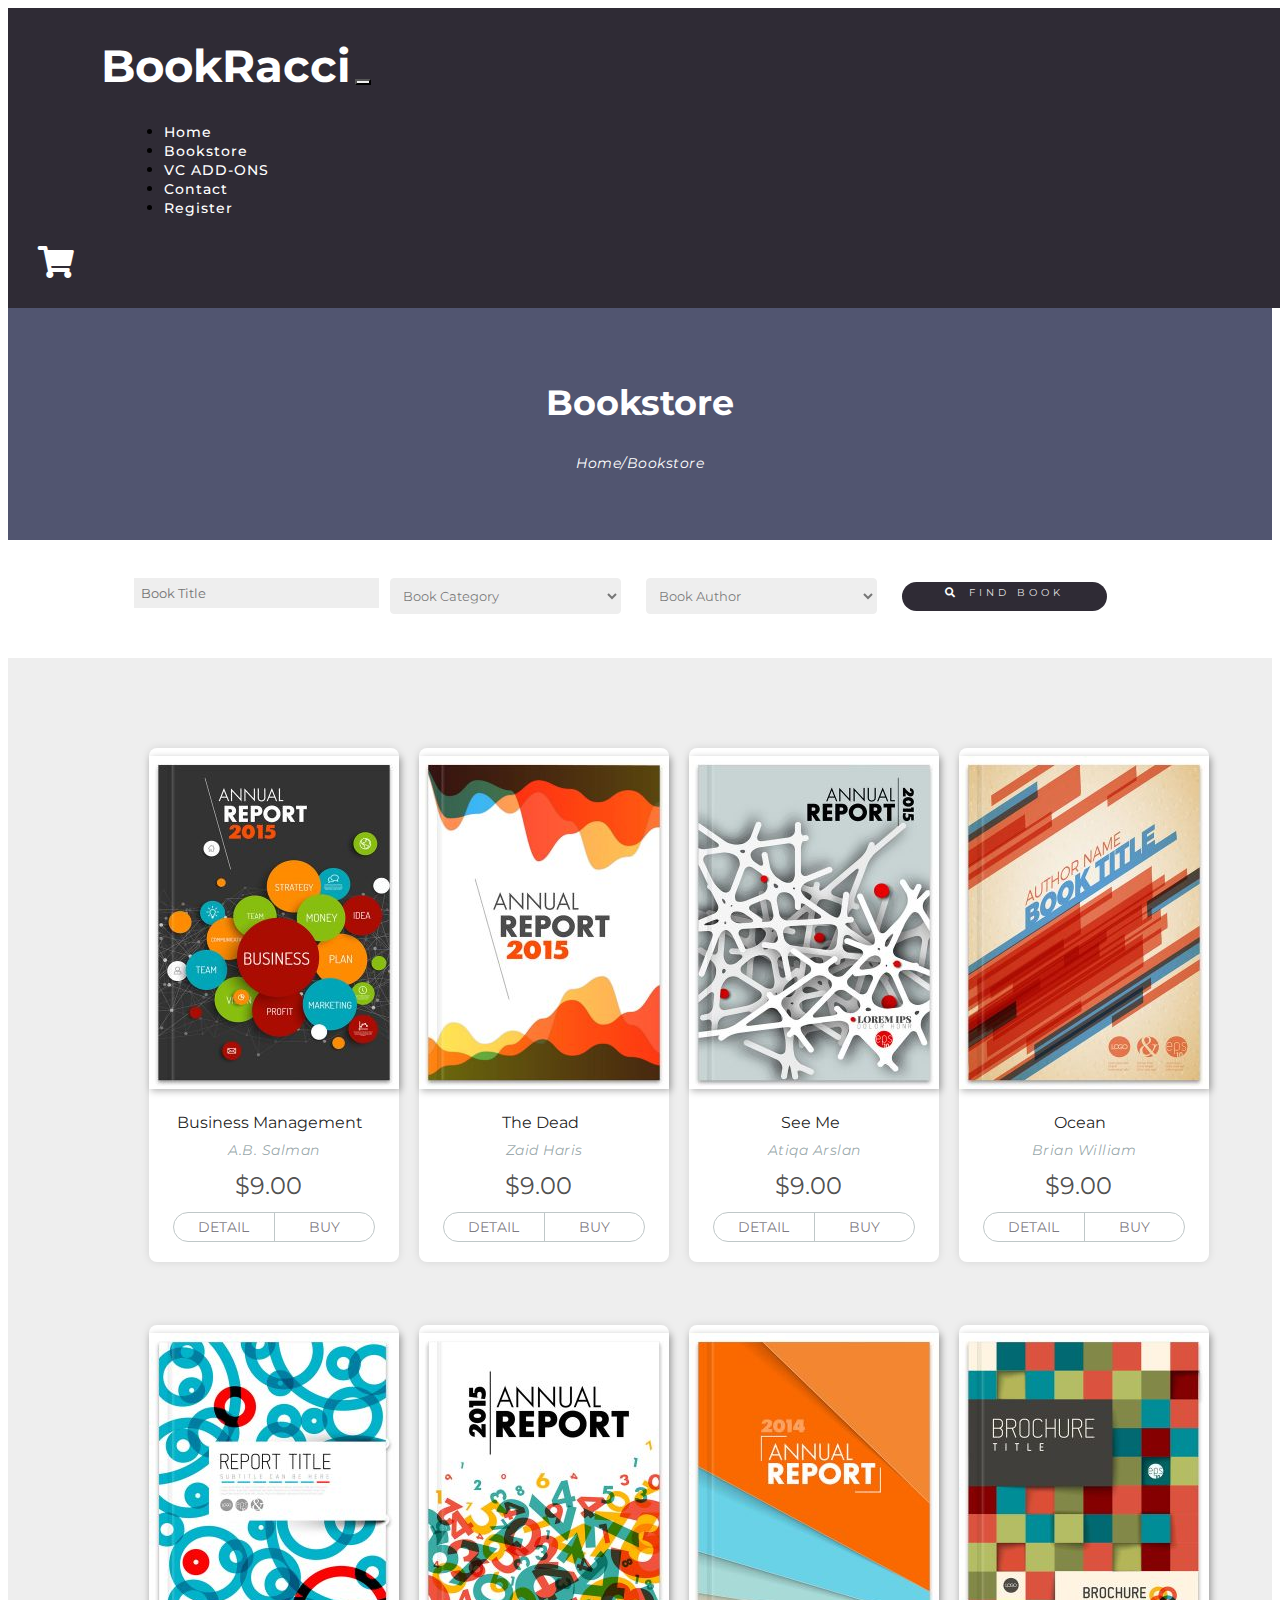
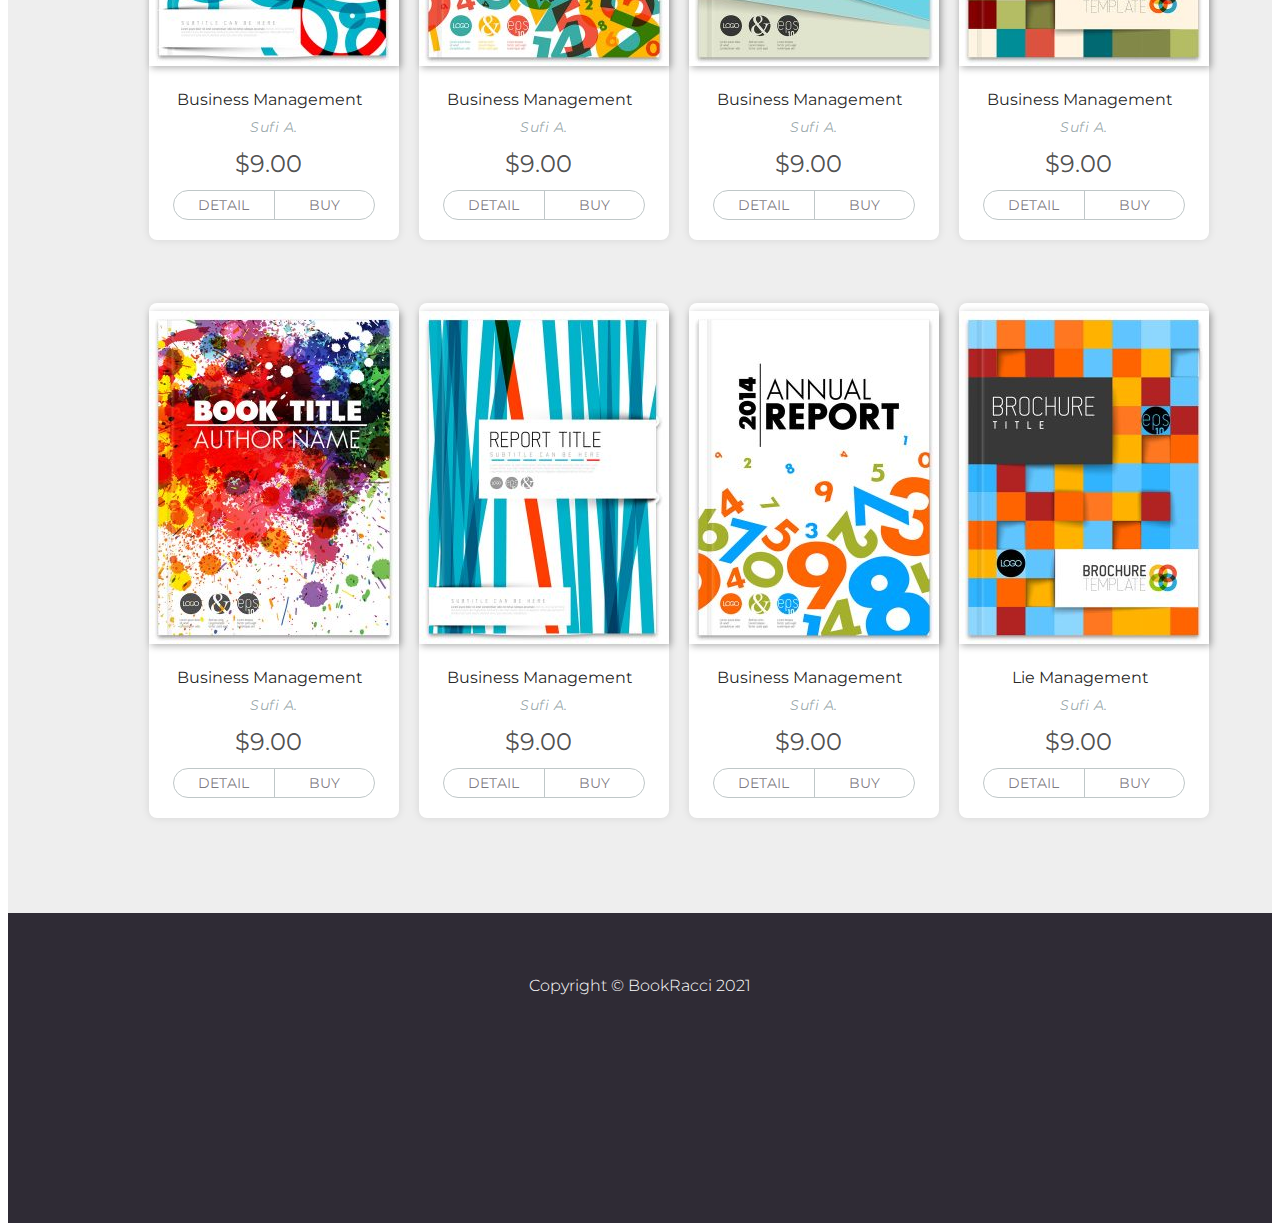
<file: bookstore.html>
<!DOCTYPE html>
<html lang="en">
  <head>
    <meta charset="UTF-8" />
    <meta http-equiv="X-UA-Compatible" content="IE=edge" />
    <meta name="viewport" content="width=device-width, initial-scale=1.0" />
    <link rel="preconnect" href="https://fonts.googleapis.com" />
    <link rel="preconnect" href="https://fonts.gstatic.com" crossorigin />
    <link
      href="https://fonts.googleapis.com/css2?family=Montserrat:wght@100;500&family=PT+Serif&display=swap"
      rel="stylesheet"
    />
    <link
      rel="stylesheet"
      href="./fontawesome-free-5.15.4-web/css/all.min.css"
    />
    <link
      href="https://cdn.jsdelivr.net/npm/bootstrap@5.1.1/dist/css/bootstrap.min.css"
      rel="stylesheet"
      integrity="sha384-F3w7mX95PdgyTmZZMECAngseQB83DfGTowi0iMjiWaeVhAn4FJkqJByhZMI3AhiU"
      crossorigin="anonymous"
    />
    <link href="./css/bookstore.css" rel="stylesheet" />
    <link href="./css/index.css" rel="stylesheet" />
    <title>BookRacci</title>
  </head>
  <body>
    <nav class="my-nav navbar navbar-expand-lg">
      <div class="container">
        <a class="navbar-brand logo-name logo-hover" href="#">BookRacci</a>
        <button
          class="navbar-toggler"
          type="button"
          data-bs-toggle="collapse"
          data-bs-target="#navbarSupportedContent"
          aria-controls="navbarSupportedContent"
          aria-expanded="false"
          aria-label="Toggle navigation"
        >
          <span class="navbar-toggler-icon"></span>
        </button>
        <div class="collapse navbar-collapse" id="navbarSupportedContent">
          <ul class="navbar-nav me-auto mb-2 mb-lg-0">
            <li class="nav-item">
              <a
                class="nav-link a-hover text-uppercase"
                aria-current="page"
                href="./index.html"
                >Home</a
              >
            </li>
            <li class="nav-item a-hover">
              <a class="nav-link text-uppercase" href="./bookstore.html"
                >Bookstore</a
              >
            </li>
            <li class="nav-item dropdown a-hover">
              <a
                class="nav-link dropdown-toggle a-hover dropbtn"
                href="#"
                id="navbarDropdown"
                role="button"
                data-bs-toggle="dropdown"
                aria-expanded="false"
              >
                VC ADD-ONS
              </a>
              <ul class="dropdown-menu dropdown-content">
                <li>
                  <a class="dropdown-item" href="#">VC- CALL TO ACTION</a>
                </li>
                <li><a class="dropdown-item" href="#">VC- PRODUCTS</a></li>
                <li>
                  <a class="dropdown-item" href="#">VC- POST GRIDS</a>
                </li>
              </ul>
            </li>
            <li class="nav-item">
              <a
                class="nav-link a-hover text-uppercase"
                aria-current="page"
                href="#"
                >Contact</a
              >
            </li>
            <li class="nav-item">
              <a
                class="nav-link a-hover text-uppercase"
                aria-current="page"
                href="./register.html"
                >Register</a
              >
            </li>
          </ul>
          <div class="cart">
            <i class="fas fa-shopping-cart fa-2x" aria-hidden="true"></i>
          </div>
        </div>
      </div>
    </nav>
    <div class="register">
      <h2>Bookstore</h2>
      <p class="homeregister">Home/Bookstore</p>
    </div>
    <div class="search-section">
      <div class="book-title">
        <input
          class="button"
          type="text"
          name="search"
          placeholder="Book Title"
        />
      </div>
      <div class="book-category">
        <select class="btn-selection">
          <option value="">Book Category</option>
          <option value="0">Drama</option>
          <option value="1">Lifestyle</option>
          <option value="2">Romance</option>
          <option value="3">Inspirational</option>
          <option value="4">Thriller</option>
        </select>
      </div>
      <div class="book-author">
        <select class="btn-selection">
          <option value="">Book Author</option>
          <option value="0">Shakespear</option>
          <option value="1">Khuram Nawaz</option>
          <option value="2">Umaira Ahmad</option>
        </select>
      </div>

      <a class="btn-large" href="#"
        ><i class="fas fa-search" aria-hidden="true"></i>FIND BOOK</a
      >
    </div>

    <div class="products-container">
      <div class="products-list">
        <div class="rows">
          <div class="row1">
            <div class="item1">
              <div class="images">
                <img
                  class="item-img"
                  width="250"
                  height="333"
                  src="./bookstore/book-23-250x333.jpg"
                />
              </div>
              <h2 class="item-title">Business Management</h2>
              <p class="item-author">A.B. Salman</p>
              <h2 class="item-price">$9.00</h2>
              <div class="item-button">
                <a href="#" class="item-button1"> DETAIL</a>
                <a href="#" class="item-button2">BUY</a>
              </div>
            </div>

            <div class="item2">
              <div class="images">
                <img
                  class="item-img"
                  width="250"
                  height="333"
                  src="./bookstore/book-22-250x333.jpg"
                />
              </div>
              <h2 class="item-title">The Dead</h2>
              <p class="item-author">Zaid Haris</p>
              <h2 class="item-price">$9.00</h2>
              <div class="item-button">
                <a href="#" class="item-button1"> DETAIL</a>
                <a href="#" class="item-button2">BUY</a>
              </div>
            </div>

            <div class="item3">
              <div class="images">
                <img
                  class="item-img"
                  width="250"
                  height="333"
                  src="./bookstore/book-21-250x333.jpg"
                />
              </div>
              <h2 class="item-title">See Me</h2>
              <p class="item-author">Atiqa Arslan</p>
              <h2 class="item-price">$9.00</h2>
              <div class="item-button">
                <a href="#" class="item-button1"> DETAIL</a>
                <a href="#" class="item-button2">BUY</a>
              </div>
            </div>
            <div class="item4">
              <div class="images">
                <img
                  class="item-img"
                  width="250"
                  height="333"
                  src="./bookstore/book-20-250x333.jpg"
                />
              </div>
              <h2 class="item-title">Ocean</h2>
              <p class="item-author">Brian William</p>
              <h2 class="item-price">$9.00</h2>
              <div class="item-button">
                <a href="#" class="item-button1"> DETAIL</a>
                <a href="#" class="item-button2">BUY</a>
              </div>
            </div>
          </div>
          <div class="row2">
            <div class="item1">
              <div class="images">
                <img
                  class="item-img"
                  width="250"
                  height="333"
                  src="./bookstore/book-19-250x333.jpg"
                />
              </div>
              <h2 class="item-title">Business Management</h2>
              <p class="item-author">Sufi A.</p>
              <h2 class="item-price">$9.00</h2>
              <div class="item-button">
                <a href="#" class="item-button1"> DETAIL</a>
                <a href="#" class="item-button2">BUY</a>
              </div>
            </div>
            <div class="item2">
              <div class="images">
                <img
                  class="item-img"
                  width="250"
                  height="333"
                  src="./bookstore/book-18-250x333.jpg"
                />
              </div>
              <h2 class="item-title">Business Management</h2>
              <p class="item-author">Sufi A.</p>
              <h2 class="item-price">$9.00</h2>
              <div class="item-button">
                <a href="#" class="item-button1"> DETAIL</a>
                <a href="#" class="item-button2">BUY</a>
              </div>
            </div>
            <div class="item3">
              <div class="images">
                <img
                  class="item-img"
                  width="250"
                  height="333"
                  src="./bookstore/book-17-250x333.jpg"
                />
              </div>
              <h2 class="item-title">Business Management</h2>
              <p class="item-author">Sufi A.</p>
              <h2 class="item-price">$9.00</h2>
              <div class="item-button">
                <a href="#" class="item-button1"> DETAIL</a>
                <a href="#" class="item-button2">BUY</a>
              </div>
            </div>
            <div class="item4">
              <div class="images">
                <img
                  class="item-img"
                  width="250"
                  height="333"
                  src="./bookstore/book-16-250x333.jpg"
                />
              </div>
              <h2 class="item-title">Business Management</h2>
              <p class="item-author">Sufi A.</p>
              <h2 class="item-price">$9.00</h2>
              <div class="item-button">
                <a href="#" class="item-button1"> DETAIL</a>
                <a href="#" class="item-button2">BUY</a>
              </div>
            </div>
          </div>
          <div class="row3">
            <div class="item1">
              <div class="images">
                <img
                  class="item-img"
                  width="250"
                  height="333"
                  src="./bookstore/book-15-250x333.jpg"
                />
              </div>
              <h2 class="item-title">Business Management</h2>
              <p class="item-author">Sufi A.</p>
              <h2 class="item-price">$9.00</h2>
              <div class="item-button">
                <a href="#" class="item-button1"> DETAIL</a>
                <a href="#" class="item-button2">BUY</a>
              </div>
            </div>
            <div class="item2">
              <div class="images">
                <img
                  class="item-img"
                  width="250"
                  height="333"
                  src="./bookstore/book-14-250x333.jpg"
                />
              </div>
              <h2 class="item-title">Business Management</h2>
              <p class="item-author">Sufi A.</p>
              <h2 class="item-price">$9.00</h2>
              <div class="item-button">
                <a href="#" class="item-button1"> DETAIL</a>
                <a href="#" class="item-button2">BUY</a>
              </div>
            </div>
            <div class="item3">
              <div class="images">
                <img
                  class="item-img"
                  width="250"
                  height="333"
                  src="./bookstore/book-13-250x333.jpg"
                />
              </div>
              <h2 class="item-title">Business Management</h2>
              <p class="item-author">Sufi A.</p>
              <h2 class="item-price">$9.00</h2>
              <div class="item-button">
                <a href="#" class="item-button1"> DETAIL</a>
                <a href="#" class="item-button2">BUY</a>
              </div>
            </div>
            <div class="item4">
              <div class="images">
                <img
                  class="item-img"
                  width="250"
                  height="333"
                  src="./bookstore/book-12-250x333.jpg"
                />
              </div>
              <h2 class="item-title">Lie Management</h2>
              <p class="item-author">Sufi A.</p>
              <h2 class="item-price">$9.00</h2>
              <div class="item-button">
                <a href="#" class="item-button1"> DETAIL</a>
                <a href="#" class="item-button2">BUY</a>
              </div>
            </div>
          </div>
        </div>
      </div>
    </div>

    <div class="footer">Copyright © BookRacci 2021</div>

    <script
      src="https://cdn.jsdelivr.net/npm/bootstrap@5.1.1/dist/js/bootstrap.bundle.min.js"
      integrity="sha384-/bQdsTh/da6pkI1MST/rWKFNjaCP5gBSY4sEBT38Q/9RBh9AH40zEOg7Hlq2THRZ"
      crossorigin="anonymous"
    ></script>
  </body>
</html>
</file>
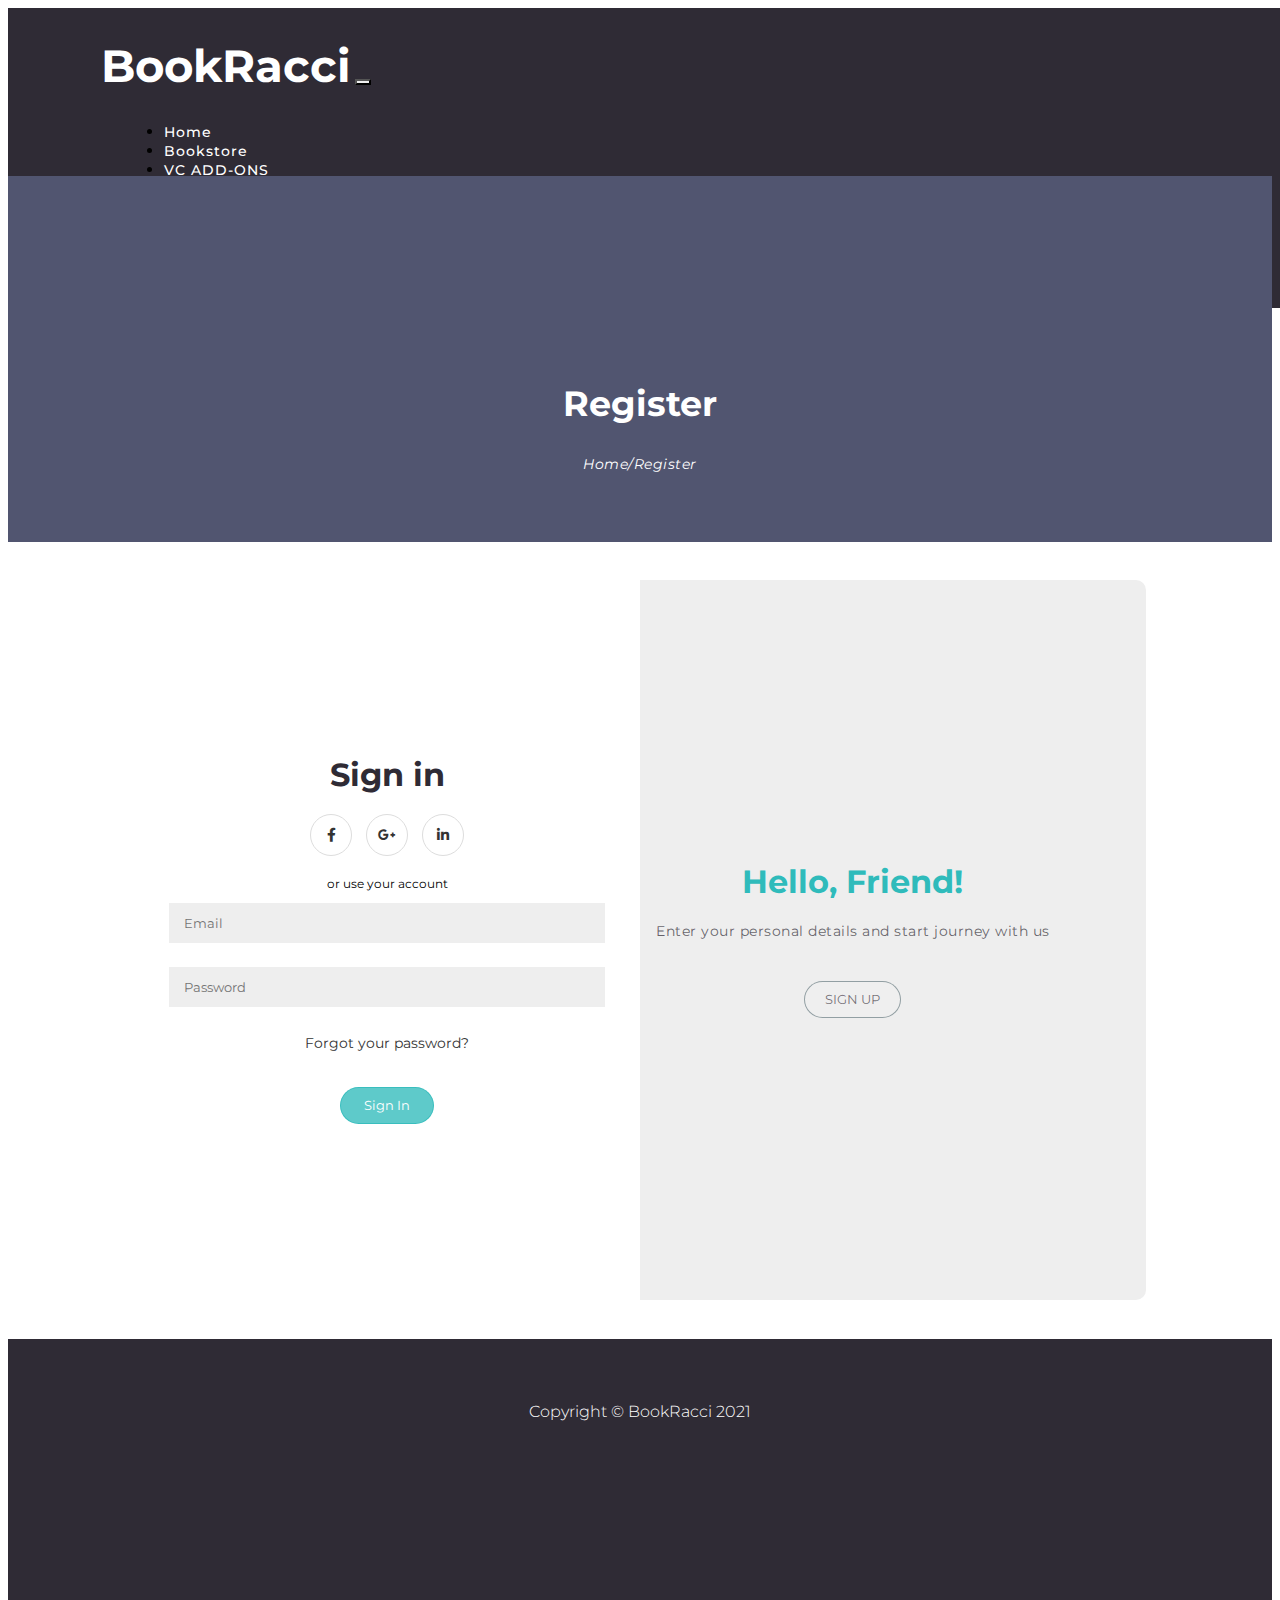
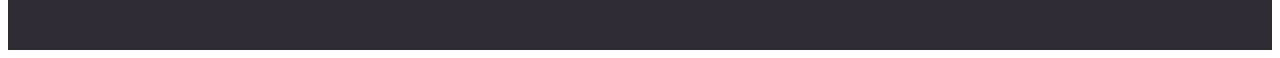
<file: register.html>
<!DOCTYPE html>
<html lang="en">
  <head>
    <meta charset="UTF-8" />
    <meta http-equiv="X-UA-Compatible" content="IE=edge" />
    <meta name="viewport" content="width=device-width, initial-scale=1.0" />
    <link rel="preconnect" href="https://fonts.googleapis.com" />
    <link rel="preconnect" href="https://fonts.gstatic.com" crossorigin />
    <link
      href="https://fonts.googleapis.com/css2?family=Montserrat:wght@100;500&family=PT+Serif&display=swap"
      rel="stylesheet"
    />
    <link
      rel="stylesheet"
      href="./fontawesome-free-5.15.4-web/css/all.min.css"
    />
    <link
      href="https://cdn.jsdelivr.net/npm/bootstrap@5.1.1/dist/css/bootstrap.min.css"
      rel="stylesheet"
      integrity="sha384-F3w7mX95PdgyTmZZMECAngseQB83DfGTowi0iMjiWaeVhAn4FJkqJByhZMI3AhiU"
      crossorigin="anonymous"
    />
    <link href="./css/register.css" rel="stylesheet" />
    <link href="./css/index.css" rel="stylesheet" />
    <title>BookRacci</title>
  </head>
  <body>
    <nav class="my-nav navbar navbar-expand-lg">
      <div class="container">
        <a class="navbar-brand logo-name logo-hover" href="#">BookRacci</a>
        <button
          class="navbar-toggler"
          type="button"
          data-bs-toggle="collapse"
          data-bs-target="#navbarSupportedContent"
          aria-controls="navbarSupportedContent"
          aria-expanded="false"
          aria-label="Toggle navigation"
        >
          <span class="navbar-toggler-icon"></span>
        </button>
        <div class="collapse navbar-collapse" id="navbarSupportedContent">
          <ul class="navbar-nav me-auto mb-2 mb-lg-0">
            <li class="nav-item">
              <a
                class="nav-link active a-hover text-uppercase"
                aria-current="page"
                href="./index.html"
                >Home</a
              >
            </li>
            <li class="nav-item a-hover">
              <a class="nav-link text-uppercase" href="./bookstore.html"
                >Bookstore</a
              >
            </li>
            <li class="nav-item dropdown a-hover">
              <a
                class="nav-link dropdown-toggle a-hover dropbtn"
                href="#"
                id="navbarDropdown"
                role="button"
                data-bs-toggle="dropdown"
                aria-expanded="false"
              >
                VC ADD-ONS
              </a>
              <ul class="dropdown-menu dropdown-content">
                <li>
                  <a class="dropdown-item" href="#">VC- CALL TO ACTION</a>
                </li>
                <li><a class="dropdown-item" href="#">VC- PRODUCTS</a></li>
                <li>
                  <a class="dropdown-item" href="#">VC- POST GRIDS</a>
                </li>
              </ul>
            </li>
            <li class="nav-item">
              <a
                class="nav-link active a-hover text-uppercase"
                aria-current="page"
                href="#"
                >Contact</a
              >
            </li>
            <li class="nav-item">
              <a
                class="nav-link active a-hover text-uppercase"
                aria-current="page"
                href="./register.html"
                >Register</a
              >
            </li>
          </ul>
          <div class="cart">
            <i class="fas fa-shopping-cart fa-2x" aria-hidden="true"></i>
          </div>
        </div>
      </div>
    </nav>
    <div class="registrationform">
      <div class="register">
        <h2>Register</h2>
        <p class="homeregister">Home/Register</p>
      </div>
      <div class="regcontainer" id="container">
        <div class="form-container sign-up-container">
          <form action="#">
            <h1>Create Account</h1>
            <div class="social-container">
              <a href="#" class="social"><i class="fab fa-facebook-f"></i></a>
              <a href="#" class="social"
                ><i class="fab fa-google-plus-g"></i
              ></a>
              <a href="#" class="social"><i class="fab fa-linkedin-in"></i></a>
            </div>
            <span>or use your email for registration</span>
            <input type="text" placeholder="Name" />
            <input type="email" placeholder="Email" />
            <input type="password" placeholder="Password" />
            <button class="place-btn">Sign Up</button>
          </form>
        </div>
        <div class="form-container sign-in-container">
          <form action="#">
            <h1>Sign in</h1>
            <div class="social-container">
              <a href="#" class="social"><i class="fab fa-facebook-f"></i></a>
              <a href="#" class="social"
                ><i class="fab fa-google-plus-g"></i
              ></a>
              <a href="#" class="social"><i class="fab fa-linkedin-in"></i></a>
            </div>
            <span>or use your account</span>
            <input type="email" placeholder="Email" />
            <input type="password" placeholder="Password" />
            <a href="#">Forgot your password?</a>
            <button class="place-btn">Sign In</button>
          </form>
        </div>
        <div class="overlay-container">
          <div class="overlay">
            <div class="overlay-panel overlay-left">
              <h1>Welcome Back!</h1>
              <p>
                To keep connected with us please login with your personal info
              </p>
              <button class="btn-home" id="signIn">Sign In</button>
            </div>
            <div class="overlay-panel overlay-right">
              <h1>Hello, Friend!</h1>
              <p>Enter your personal details and start journey with us</p>
              <button class="btn-home" id="signUp">Sign Up</button>
            </div>
          </div>
        </div>
      </div>
    </div>
    <div class="footer">Copyright © BookRacci 2021</div>
    <script>
      const signUpButton = document.getElementById("signUp");
      const signInButton = document.getElementById("signIn");
      const container = document.getElementById("container");

      signUpButton.addEventListener("click", () => {
        container.classList.add("right-panel-active");
      });

      signInButton.addEventListener("click", () => {
        container.classList.remove("right-panel-active");
      });
    </script>
  </body>
</html>
</file>
<file: css/bookstore.css>
* {
  background-size: cover;
  outline: none;
  background-size: cover;
}
.my-nav {
  z-index: 1;
  background-color: #2f2b35;
}

/* Bookracci name settings */
.logo-hover {
  background-color: #50646400;
}
.logo-hover:hover {
  color: white;
}

/* immediately below navbar settings */
.register {
  width: 100%;
  background: #515570;
  padding-top: 3.5%;
  padding-bottom: 2.9%;
}
.homeregister {
  text-align: center;
  color: white;
  font-style: italic;
}

/* general text-settings */
h2 {
  text-align: center;
  font-family: "Montserrat", sans-serif;
  color: white;
  font-size: 35px;
}
p {
  font-size: 14px;
  font-weight: 400;
  line-height: 20px;
  letter-spacing: 0.5px;
  margin: 20px 0 30px;
  font-family: "Montserrat", sans-serif;
  color: #2f2b35b9;
}

a {
  color: #333;
  font-size: 14px;
  text-decoration: none;
  margin: 15px 0;
}

/* footer */
.footer {
  margin-top: 0%;
  height: 184px;
}

/* products settings */
.products-container {
  display: flex;
  flex-direction: column;
  font-family: "Montserrat", sans-serif;
  background-color: #eee;
  margin-top: 2.5%;
  padding-bottom:65px;
}

.rows {
  justify-content: center;
  align-items: center;
}

.row1 {
  width: 86%;
  margin-top: 60px;
  margin-left: 5%;
  padding: 30px;
  display: flex;
}
.row2 {
  width: 86%;
  margin-top: 3px;
  margin-left: 5%;
  padding: 30px;
  display: flex;
}
.row3 {
  width: 86%;
  margin-top: 3px;
  margin-left: 5%;
  padding: 30px;
  display: flex;
}
.item1 {
  width: 285px;
  min-height: auto;
  background-color: white;
  margin-left: 48px;
  border-top: 8px solid transparent;
  border-radius: 8px;
  box-shadow: 0 0 9px 0 rgb(0 0 0 / 10%);
}
.item2 {
  width: 285px;
  min-height: auto;
  background-color: white;
  margin-left: 20px;
  border-top: 8px solid transparent;
  border-radius: 8px;
  box-shadow: 0 0 9px 0 rgb(0 0 0 / 10%);
}
.item3 {
  width: 285px;
  min-height: auto;
  background-color: white;
  margin-left: 20px;
  border-top: 8px solid transparent;
  border-radius: 8px;
  box-shadow: 0 0 9px 0 rgb(0 0 0 / 10%);
}
.item4 {
  width: 285px;
  min-height: auto;
  background-color: white;
  margin-left: 20px;
  border-top: 8px solid transparent;
  border-radius: 8px;
  box-shadow: 0 0 9px 0 rgb(0 0 0 / 10%);
}

.item-img {
  box-shadow: 2px 2px 7px rgb(0 0 0 / 30%);
  display: block;
  margin-left: auto;
  margin-right: auto;
}
.item-title {
  padding: 1.5em 0.5em 0.5em 0;
  margin: 0;
  font-size: 1em;
  color: #222222f8;
  font-family: "Montserrat", sans-serif;
  font-weight: normal;
  text-align: center;
}
.item-author {
  text-align: center;
  font-style: italic;
  margin-top: 0em;
  margin-bottom: 0.5em;
  color: #485f668e;
}
.item-price {
  padding: 0.2em 0.5em 0.5em 0;
  margin: 0;
  font-size: 1.5em;
  color: #222222cc;
  font-family: "Montserrat", sans-serif;
  font-weight: normal;
  text-align: center;
}
.item-button {
  width: 80%;
  display: block;

  margin-left: auto;
  margin-bottom: 20px;
  margin-right: auto;
  border: 1px solid#bfc7c8;
  border-radius: 20px;
  display: flex;
}
.item-button1 {
  width: 50%;
  color: #2f2b35a2;
  margin-top: 0px;
  padding: 5px;
  margin-bottom: 0px;
  border-right: 1px solid #bfc7c8;
  text-align: center;
}
.item-button1:hover {
  color: #2fbbb2;
}

.item-button2 {
  width: 50%;
  color: #2f2b35a2;
  margin-top: 0px;
  padding: 5px;
  margin-bottom: 0px;
  text-align: center;
}
.item-button2:hover {
  color: #2fbbb2;
}
</file>
<file: css/index.css>
* {
  font-family: "Montserrat", sans-serif;
  background-size: cover;
  outline: none;
  background-size: cover;
}
.my-nav {
  z-index: 1;
  padding: 30px;
  width: 100%;
}

/* Bookracci name settings */
.logo-hover {
  background-color: #50646400;
}
.logo-hover:hover {
  color: white;
}
.logo-name {
  color: #ffffff;
  font-family: "Montserrat", sans-serif;
  /* "Nunito", sans-serif */
  font-weight: 700;
  font-size: 45px;
  margin-left: 5%;
  letter-spacing: 0px;
}

/* navbar list settings */
li {
  padding-right: 6px;
}
.navbar-nav {
  padding-left: 10%;
  padding-top: 13px;
}
.nav-link {
  color: white;
  font-family: "Montserrat", sans-serif;
  letter-spacing: 1px;
  font-weight: 500;
}
.nav-link:hover {
  color: #2fbbbb;
}
.nav-link:focus {
  color: #2fbbbb;
}
/* dropdown settings */
.dropdown-content {
  display: none;
  position: absolute;
  background-color: #2fbbbb;
  min-width: 160px;
  box-shadow: 0px 8px 16px 0px rgba(0, 0, 0, 0.2);
  z-index: 1;
  border-top: 1px solid transparent;
  border-bottom: 1px solid transparent;
  border-radius: 4%;
  margin-top: 4px;
}

.dropdown-content a {
  color: white;
  padding: 12px 16px;
  text-decoration: none;
  display: block;
}

.dropdown-content a:hover {
  background-color: #2fbbbb;
  color: rgb(240, 218, 218);
}
.dropdown-content a:focus {
  background-color: #2fbbbb;
  color: rgb(240, 218, 218);
}

.dropdown:hover .dropdown-content {
  display: block;
}
.cart {
  padding-top: 1%;
  margin-right: 10%;
}
.fas {
  color: white;
}

/* crousel */
.my-crousel {
  margin-top: -14%;
}
/* crousel text heading */
.Heading {
  margin-top: -37%;
  font-size: 90px;
  font-family: Cambria, Cochin, Georgia, Times, "Times New Roman", serif;
  font-weight: 400;
}
/* crousel button settings */
.placeholder-btn {
  display: inline-block;
  padding: 10px 30px;
  margin-top: 5px;
  border-radius: 24px;
  color: #ffffff;
  background: #2f2b35;
  font-family: "Montserrat", sans-serif;
  font-size: 18px;
  font-weight: 400;
  line-height: 25px;
  text-transform: capitalize;
  text-decoration: none;
}
.placeholder-btn:hover {
  color: rgba(255, 255, 255, 0.5);
}
/* next previous buttons */
.btnn {
  width: 2%;
}
.carousel-control-next-icon,
.carousel-control-prev-icon {
  background-size: 70% 70%;
}
/* crousel indicators */
.carousel-indicators [data-bs-target] {
  width: 9px;
  height: 10px;
  border-radius: 100%;
  background-color: white;
}
.carousel-indicators .active {
  opacity: 1;
  background-color: #2fbbbb;
}

/* search-section */
.search-section {
  display: flex;
  flex-direction: row;
  margin-top: 3%;
  margin-left: 10%;
  margin-right: 9%;
}
/* search bookname */
.book-title {
  width: 25%;
}
#search {
  padding: 6px;
  border: 2px;
  border-radius: 3px;
}
.button {
  width: 90%;
  padding: 6px;
  cursor: pointer;
  border: 1px solid transparent;
  background-color: #eee;
  font-size: 13px;
  font-family: "Montserrat", sans-serif;
}
/* search bookcategory */
.book-category {
  width: 25%;
}
.btn-selection {
  padding: 8px;
  width: 90%;
  background-color: #eee;
  border: 1px solid #eee;
  color: #08080885;
  border-radius: 4px;
  font-size: 13px;
  font-family: "Montserrat", sans-serif;
}

/* search bookauthor */
.book-author {
  width: 25%;
}
/* find book */
.btn-large {
  background: #2f2b35;
  padding-top: 4px;
  margin-top: 4.5px;
  width: 20%;
  height: 25px;
  text-align: center;
  border-radius: 24px;
  color: rgba(255, 255, 255, 0.884);
  text-decoration: none;
  letter-spacing: 4px;
  font-family: "Montserrat", sans-serif;
  font-size: 10px;
}
.btn-large:hover {
  color: rgba(255, 255, 255, 0.5);
}
.fa-search {
  padding-right: 10px;
}
/* home1 settings */
.home1 {
  text-align: center;
  margin-top: 7%;
}
.text-big {
  font-family: "Montserrat", sans-serif;
  font-size: 40px;
  font-weight: 400;
  margin-bottom: 0;
  line-height: 3.5rem;
}
.text-italic {
  font-family: cursive;
  font-style: italic;
  color: #2f2b35ad;
}
/* home2 settings */

.home2-1 {
  z-index: 1;
  margin-left: 23%;
}
.home2-2 {
  width: 100%;
  margin-top: -600px;
  background: #f2e7d1 url("./homepage/home2-background-01.jpg") !important;
  display: flex;
  padding-top: 6%;
  padding-bottom: 14%;
}

.home2-2-1 {
  padding-left: 7%;
  padding-top: 10px;
}
.home2-2-2 {
  padding-left: 60%;
}
.text-default {
  font-family: "Montserrat", sans-serif;
  color: #2f2b35d2;
  font-weight: 500;
}
.text-different {
  font-family: "PT Serif", serif;
  color: #2f2b35c4;
}
.btn-home2-2 {
  text-decoration: none;
  background-color: #2fbbbb;
  color: white;
  border-radius: 4px;
  font-size: 9px;
  padding: 5px;
  font-family: "Montserrat", sans-serif;
  letter-spacing: 2px;
}
.btn-home2-2_1 {
  display: inline-block;
  padding: 5px 20px;
  margin-top: 5px;
  border-radius: 24px;
  border: 1px solid #485f668e;
  color: #ffffff;
  background: rgba(255, 255, 255, 0.068);
  font-family: "Montserrat", sans-serif;
  font-size: 18px;
  font-size: 13px;
  color: #2f2b35a6;
  line-height: 25px;
  text-transform: uppercase;
  text-decoration: none;
}

.btn-home2-2_1:hover {
  background-color: #2f2b35;
  color: white;
}

/* home3 settings */
.home3 {
  margin-top: 6%;
  text-align: center;
}
.home3 .text-default {
  margin-bottom: 0;
  color: #2f2b35a9;
  font-weight: 400;
  margin-top: 4%;
  font-size: 15px;
}
.stores {
  padding-top: 4%;
}
.stores a {
  padding-right: 1%;
}
.home3banner1 {
  padding-top: 5%;
}
/* footer settings */
.footer {
  text-align: center;
  padding: 5%;
  background-color: #2f2b35;
  color: white;
  font-weight: 300;
}
</file>
<file: css/register.css>
* {
  font-family: "Montserrat", sans-serif;

  outline: none;
  background-size: cover;
}

.my-nav {
  z-index: 1;
  padding: 20px;
  width: 100%;
  background-color: #2f2b35;
}

/* Bookracci name settings */
.logo-hover {
  background-color: #50646400;
}
.logo-hover:hover {
  color: white;
}

/* registration */
.registrationform {
  display: flex;
  justify-content: center;
  align-items: center;
  flex-direction: column;
  font-family: "Montserrat", sans-serif;
  height: 100vh;
  margin: -20px 0 50px;
}

h1 {
  font-weight: bold;
  margin: 0;
  font-family: "Montserrat", sans-serif;
  color: #2fbbbb;
}
form h1 {
  color: #2f2b35;
}

h2 {
  text-align: center;
  font-family: "Montserrat", sans-serif;
  color: white;
  font-size: 35px;
}

p {
  font-size: 14px;
  font-weight: 400;
  line-height: 20px;
  letter-spacing: 0.5px;
  margin: 20px 0 30px;
  font-family: "Montserrat", sans-serif;
  color: #2f2b35b9;
}

span {
  font-size: 12px;
}

a {
  color: #333;
  font-size: 14px;
  text-decoration: none;
  margin: 15px 0;
}
.register {
  width: 100%;
  background: #515570;
  padding-top: 14%;
  padding-bottom: 3%;
}
.homeregister {
  text-align: center;
  color: white;
  font-style: italic;
}
.place-btn {
  display: inline-block;
  color: #ffffff;
  background: #2fbbbbc5;
  font-family: "Montserrat", sans-serif;
  text-transform: capitalize;
  text-decoration: none;
  padding: 5px 23px;
  margin-top: 20px;
  border-radius: 24px;
  border: 1px solid #2fbbbbc5;
  font-size: 18px;
  font-size: 13px;
  line-height: 25px;
}
.place-btn:hover {
  border: 1px solid #485f668e;
  color: #2f2b35;
  background: transparent;
}
.btn-home {
  display: inline-block;
  padding: 5px 20px;
  margin-top: 10px;
  border-radius: 24px;
  border: 1px solid #485f668e;
  color: #ffffff;
  font-family: "Montserrat", sans-serif;
  font-size: 18px;
  font-size: 13px;
  color: #2f2b35a6;
  line-height: 25px;
  text-transform: uppercase;
  text-decoration: none;
}
.btn-home:hover {
  background-color: #2fbbbbc5;
  color: white;
  border: 1px solid #2fbbbbc5;
}
form {
  background-color: #ffffff;
  display: flex;
  align-items: center;
  justify-content: center;
  flex-direction: column;
  padding: 0 50px;
  height: 100%;
  text-align: center;
}

input {
  background-color: #eee;
  border: none;
  padding: 12px 15px;
  margin: 12px 0;
  width: 100%;
}

.regcontainer {
  background-color: #fff;
  border-radius: 10px;
  position: relative;
  overflow: hidden;
  width: 80%;
  margin-top: 3%;
  max-width: 100%;
  min-height: 80%;
}

.form-container {
  position: absolute;
  top: 0;
  height: 100%;
  transition: all 0.6s ease-in-out;
}

.sign-in-container {
  left: 0;
  width: 50%;
  z-index: 2;
}

.regcontainer.right-panel-active .sign-in-container {
  transform: translateX(100%);
}

.sign-up-container {
  left: 0;
  width: 50%;
  opacity: 0;
  z-index: 1;
}

.regcontainer.right-panel-active .sign-up-container {
  transform: translateX(100%);
  opacity: 1;
  z-index: 5;
  animation: show 0.6s;
}

@keyframes show {
  0%,
  49.99% {
    opacity: 0;
    z-index: 1;
  }

  50%,
  100% {
    opacity: 1;
    z-index: 5;
  }
}

.overlay-container {
  position: absolute;
  top: 0;
  left: 50%;
  width: 50%;
  height: 100%;
  overflow: hidden;
  transition: transform 0.6s ease-in-out;
  z-index: 100;
}

.regcontainer.right-panel-active .overlay-container {
  transform: translateX(-100%);
}

.overlay {
  /* background: linear-gradient(to right, rgba(255, 0, 0, 0), #2fbbbb); */
  background: #eee;
  background-repeat: no-repeat;
  background-size: cover;
  background-position: 0 0;
  color: #ffffff;
  position: relative;
  left: -100%;
  height: 100%;
  width: 200%;
  transform: translateX(0);
  transition: transform 0.6s ease-in-out;
}

.regcontainer.right-panel-active .overlay {
  transform: translateX(50%);
}

.overlay-panel {
  position: absolute;
  display: flex;
  align-items: center;
  justify-content: center;
  flex-direction: column;
  padding: 0 40px;
  text-align: center;
  top: 0;
  height: 100%;
  width: 50%;
  transform: translateX(0);
  transition: transform 0.6s ease-in-out;
}

.overlay-left {
  transform: translateX(-20%);
  background: #eee;
}

.regcontainer.right-panel-active .overlay-left {
  transform: translateX(0);
}

.overlay-right {
  right: 0;
  transform: translateX(0);
}

.regcontainer.right-panel-active .overlay-right {
  transform: translateX(20%);
}

.social-container {
  margin: 20px 0;
}

.social-container a {
  border: 1px solid #dddddd;
  border-radius: 50%;
  display: inline-flex;
  justify-content: center;
  align-items: center;
  margin: 0 5px;
  height: 40px;
  width: 40px;
}

.footer {
  margin-top: 12% !important;
  height: 184px;
}
</file>
